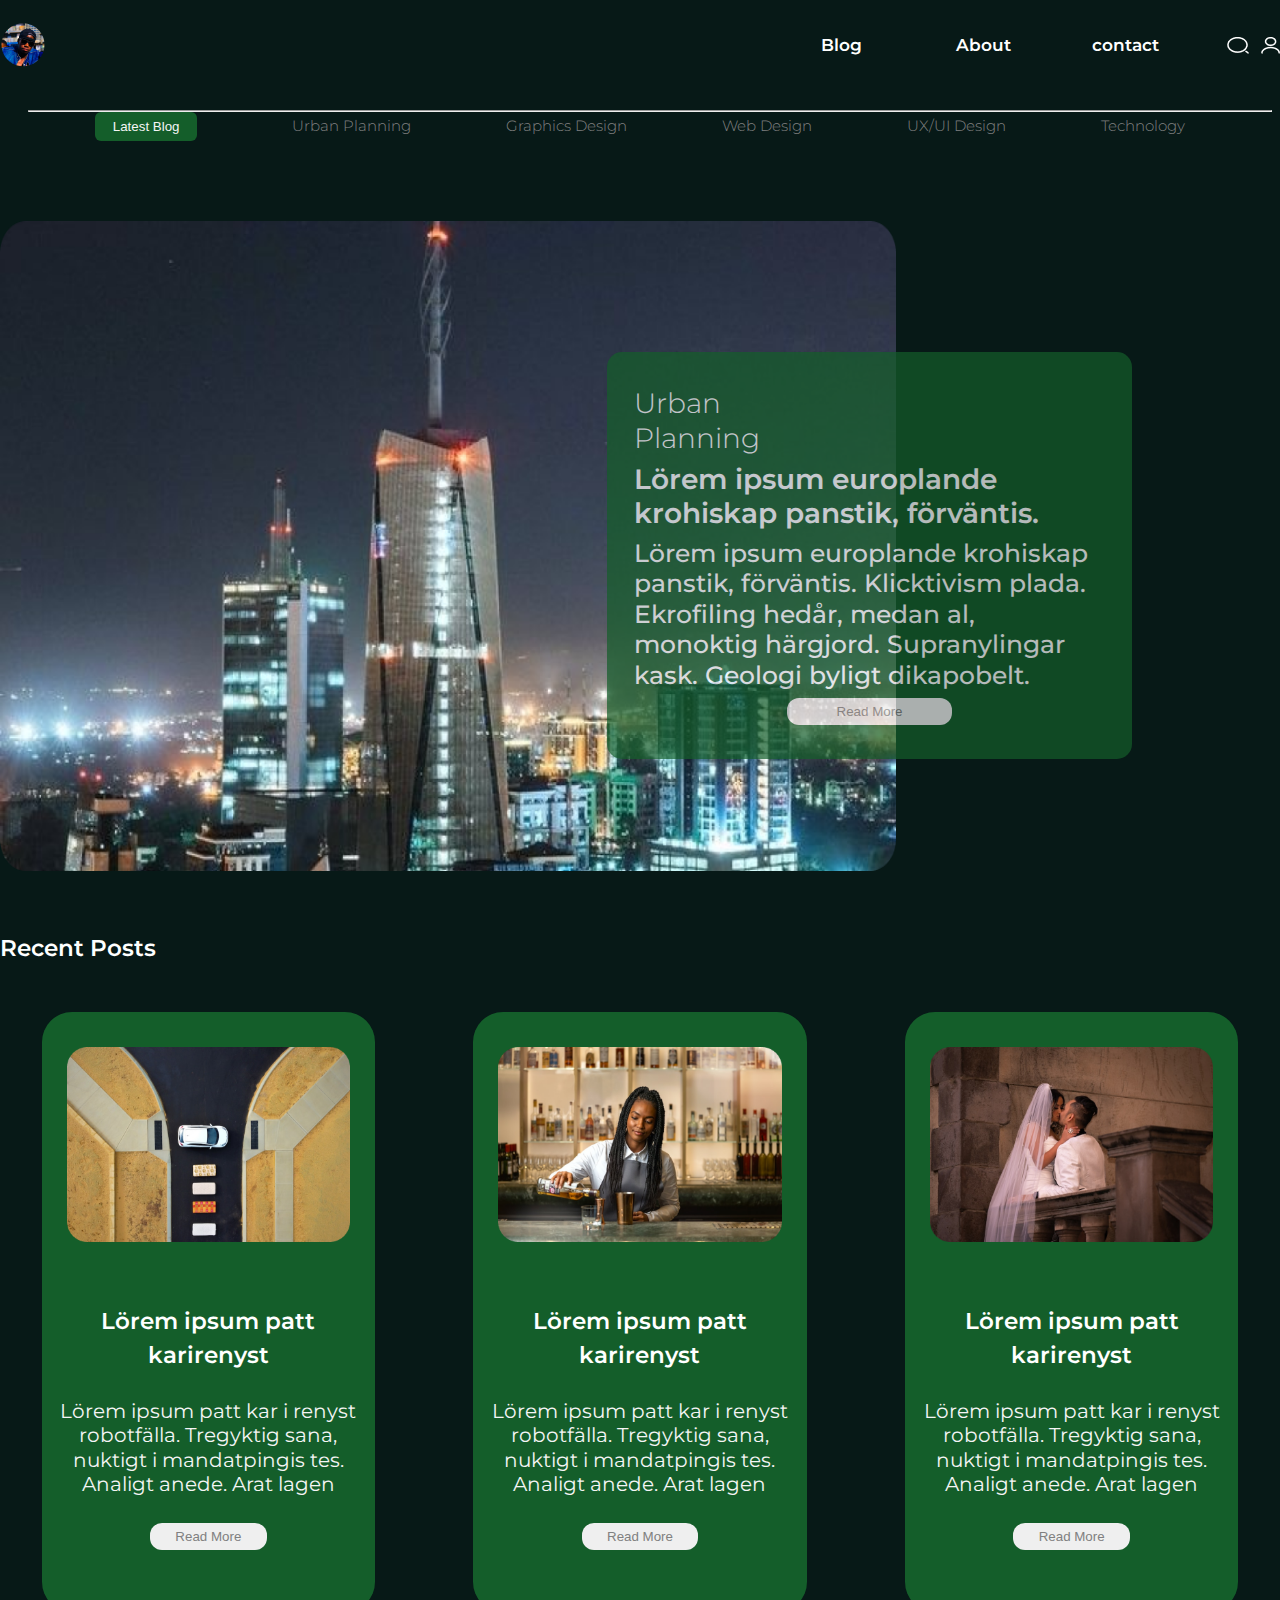
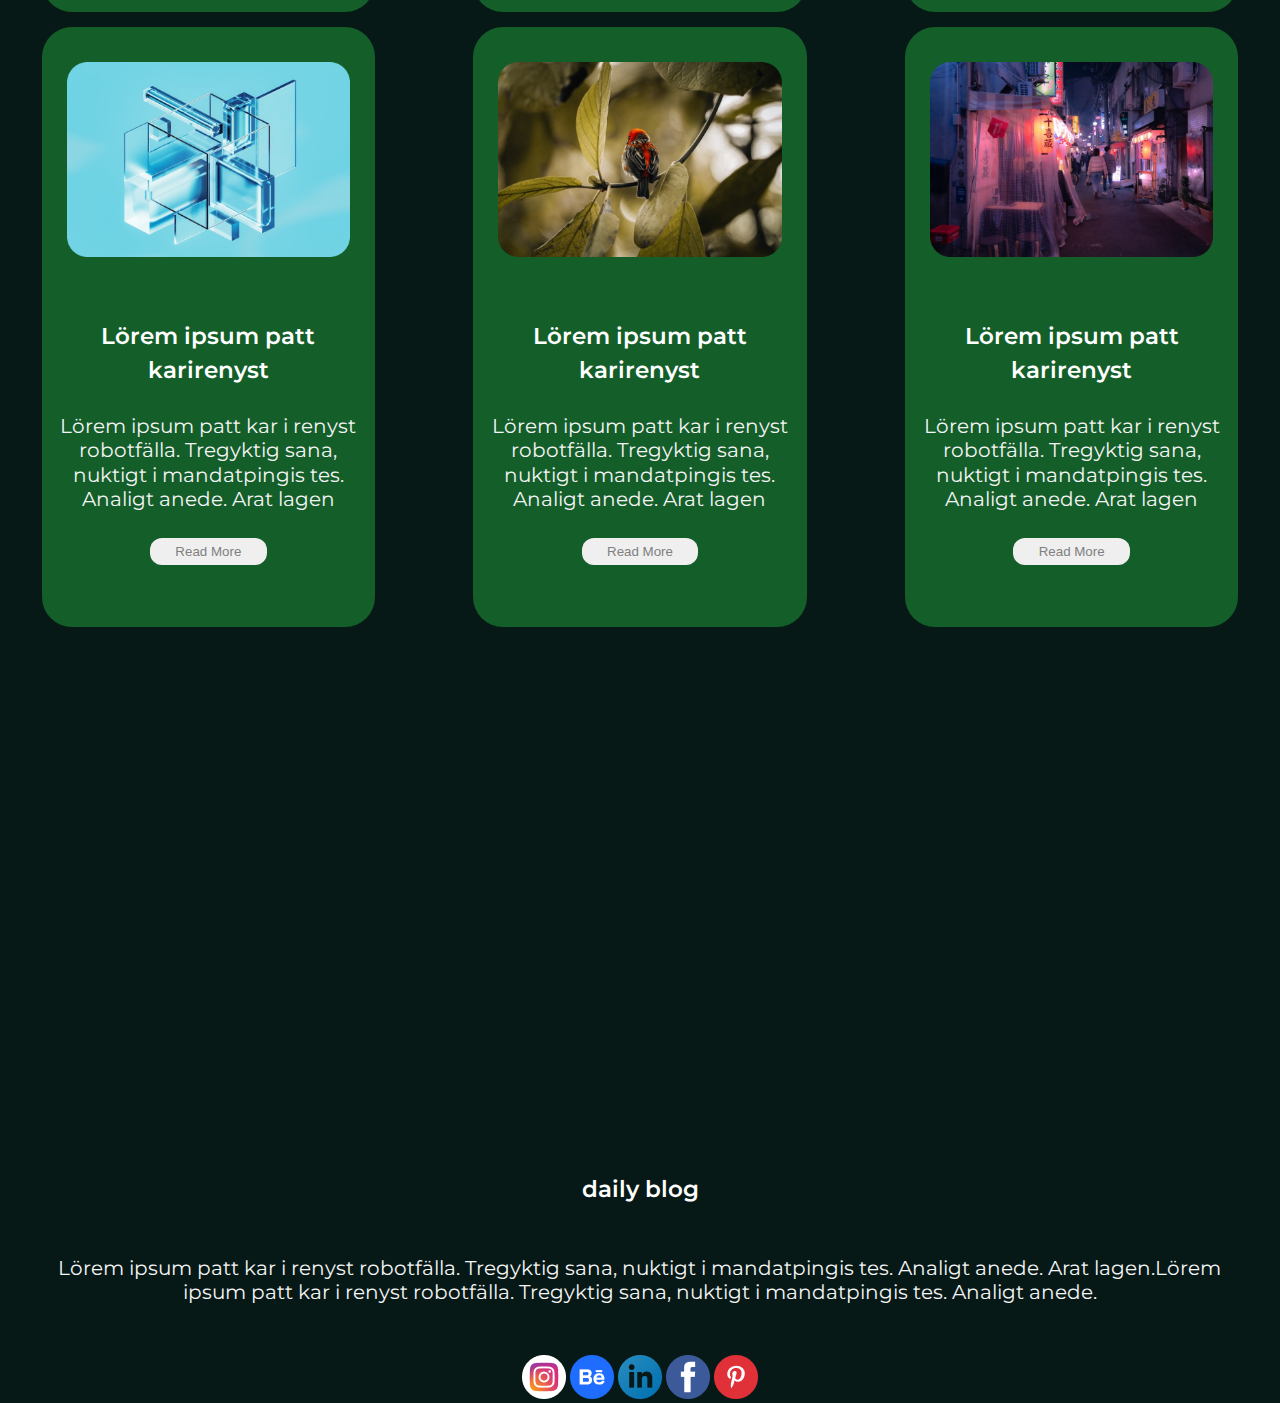
<file: blog.html>
<!DOCTYPE html>
<html lang="en">
  <head>
    <meta charset="UTF-8" />
    <meta name="viewport" content="width=device-width, initial-scale=1.0" />
    <title>Document</title>
    <link rel="stylesheet" href="style.css" />
    <link rel="preconnect" href="https://fonts.googleapis.com" />
    <link rel="preconnect" href="https://fonts.gstatic.com" crossorigin />
    <link
      href="https://fonts.googleapis.com/css2?family=Barlow+Condensed:ital,wght@0,100;0,200;0,300;0,400;0,500;0,600;0,700;0,800;0,900;1,100;1,200;1,300;1,400;1,500;1,600;1,700;1,800;1,900&family=DM+Serif+Display:ital@0;1&family=Edu+AU+VIC+WA+NT+Arrows:wght@400..700&family=Hanken+Grotesk:ital,wght@0,100..900;1,100..900&family=Karla:ital,wght@0,200..800;1,200..800&family=Montserrat:ital,wght@0,100..900;1,100..900&family=Noto+Sans:ital,wght@0,100..900;1,100..900&family=Noto+Serif+Ahom&family=Open+Sans:ital,wght@0,300..800;1,300..800&family=Oswald:wght@200..700&family=Outfit:wght@100..900&family=Phetsarath:wght@400;700&family=Poppins:ital,wght@0,100;0,200;0,300;0,400;0,500;0,600;0,700;0,800;0,900;1,100;1,200;1,300;1,400;1,500;1,600;1,700;1,800;1,900&family=Roboto+Condensed&display=swap"
      rel="stylesheet"
    />
  </head>
  <body>
    <div id="cont">
      <header>
        <nav>
          <img src="icons/Ellipse 1.png" alt="" />
          <div class="cont-nav">
            <a class="nav-text" href="blog.html" target="_blank">Blog</a>
            <p class="nav-text">About</p>
            <p class="nav-text">contact</p>
            <img src="icons/Vector (1).png" alt="" />
            <img src="icons/Vector (2).png" alt="" />
          </div>
        </nav>
      </header>
    </div>
    <hr />
    <div class="line">
      <button class="btn">Latest Blog</button>

      <span>Urban Planning</span>
      <span>Graphics Design</span>
      <span>Web Design</span>
      <span>UX/UI Design</span>
      <span>Technology</span>
    </div>
    <div class="full">
      <img class="tow" src="photos/Rectangle 13.png" alt="" />
      <div class="amar">
        <div class="green">
          <h1 class="div-tag">Urban Planning</h1>
          <span class="an"
            >Lörem ipsum europlande krohiskap panstik, förväntis.
          </span>
          <span class="ana"
            >Lörem ipsum europlande krohiskap panstik, förväntis. Klicktivism
            plada. Ekrofiling hedår, medan al, monoktig härgjord. Supranylingar
            kask. Geologi byligt dikapobelt.
          </span>
          <button class="batan">Read More</button>
        </div>
      </div>
    </div>
    <div class="tag">
        <h1 class="adaj">Recent Posts</h1>
    </div>
    <div class="allin">
      <div class="akaf">
        <img class="ahj" src="photos/Rectangle 19.png" alt="" />
        <div class="texd">
          <h1 class="top">Lörem ipsum patt karirenyst</h1>
          <h2 class="bot">
            Lörem ipsum patt kar i renyst robotfälla. Tregyktig sana, nuktigt i
            mandatpingis tes. Analigt anede. Arat lagen
          </h2>
          <button>Read More</button>
        </div>
      </div>
      <div class="akaf">
        <img class="ahj" src="photos/Rectangle 19 (1).png" alt="" />
        <div class="texd">
          <h1 class="top">Lörem ipsum patt karirenyst</h1>
          <h2 class="bot">
            Lörem ipsum patt kar i renyst robotfälla. Tregyktig sana, nuktigt i
            mandatpingis tes. Analigt anede. Arat lagen
          </h2>
          <button>Read More</button>
        </div>
      </div>
      <div class="akaf">
        <img class="ahj" src="photos/Rectangle 19 (2).png" alt="" />
        <div class="texd">
          <h1 class="top">Lörem ipsum patt karirenyst</h1>
          <h2 class="bot">
            Lörem ipsum patt kar i renyst robotfälla. Tregyktig sana, nuktigt i
            mandatpingis tes. Analigt anede. Arat lagen
          </h2>
          <button>Read More</button>
        </div>
      </div>
      <div class="akaf">
        <img class="ahj" src="photos/Rectangle 19 (3).png" alt="" />
        <div class="texd">
          <h1 class="top">Lörem ipsum patt karirenyst</h1>
          <h2 class="bot">
            Lörem ipsum patt kar i renyst robotfälla. Tregyktig sana, nuktigt i
            mandatpingis tes. Analigt anede. Arat lagen
          </h2>
          <button>Read More</button>
        </div>
      </div>
      <div class="akaf">
        <img class="ahj" src="photos/Rectangle 19 (4).png" alt="" />
        <div class="texd">
          <h1 class="top">Lörem ipsum patt karirenyst</h1>
          <h2 class="bot">
            Lörem ipsum patt kar i renyst robotfälla. Tregyktig sana, nuktigt i
            mandatpingis tes. Analigt anede. Arat lagen
          </h2>
          <button>Read More</button>
        </div>
      </div>
      <div class="akaf">
        <img class="ahj" src="photos/Rectangle 19 (5).png" alt="" />
        <div class="texd">
          <h1 class="top">Lörem ipsum patt karirenyst</h1>
          <h2 class="bot">
            Lörem ipsum patt kar i renyst robotfälla. Tregyktig sana, nuktigt i
            mandatpingis tes. Analigt anede. Arat lagen
          </h2>
          <button>Read More</button>
        </div>
      </div>
    </div>
    <nav class="flea">
      <h1 class="top">daily blog</h1>
      <h2 class="bot">
        Lörem ipsum patt kar i renyst robotfälla. Tregyktig sana, nuktigt i
        mandatpingis tes. Analigt anede. Arat lagen.Lörem ipsum patt kar i
        renyst robotfälla. Tregyktig sana, nuktigt i mandatpingis tes. Analigt
        anede.
      </h2>
      <div class="icoma">
        <img src="icons/Group 23.png" alt="" />
        <img src="icons/Group 22 (1).png" alt="" />
        <img src="icons/Vector (3).png" alt="" />
        <img src="icons/Group 20.png" alt="" />
        <img src="icons/Group 19.png" alt="" />
      </div>
    </nav>
  </body>
</html>
</file>
<file: style.css>
* {
  margin: 0;
  padding: 0;
}
body {
  background-color: #071917;
  height: 100vh;
}
header {
  width: 100%;
}
nav {
  width: 100%;
  display: flex;
  align-items: center;
  height: 90px;
  justify-content: center;
  margin-bottom: 20px;
}
.cont-nav {
  display: flex;
  height: 90px;
  align-items: center;
  width: 100%;
  justify-content: flex-end;
  gap: 12px;
}
.nav-text {
  width: 10%;
  font-family: "Montserrat", sans-serif;
  font-size: 17px;
  font-weight: 600;
  line-height: 20.72px;
  color: #ffffff;
  text-decoration: none;
}
#main-form {
  height: 360px;
  margin-left: 10px;
}
.earth {
  background-image: url(photos/earth.png);
  background-repeat: no-repeat;
  background-position: 50% 50%;
  background-size: cover;
  transition: all 0.4s ease;
  width: 100%;
  height: 1024px;
}
.cont {
  color: linear-gradient(180deg, rgba(55, 110, 64, 0) 0%, #071917 100%);
}
.gap {
  font-family: "Montserrat", sans-serif;
  font-size: 28px;
  font-weight: 600;
  line-height: 34.13px;

  color: #ffffff;
}
#gap {
  font-family: "Montserrat", sans-serif;
  font-size: 80px;
  font-weight: 600;
  line-height: 97.52px;
  text-align: left;
  color: #ffffff;
}
.ap {
  font-family: "Montserrat", sans-serif;
  font-size: 20px;
  font-weight: 500;
  line-height: 24.38px;
  text-align: left;
  text-underline-position: from-font;
  text-decoration-skip-ink: none;
  color: #ffffff;
}
.eas {
  width: 50%;
  height: 300px;
  margin-left: 400px;
  margin-top: 200px;
}
.icons {
  width: 100%;
  height: 20%;
  display: flex;
  flex-direction: row;
  align-items: center;
  justify-content: center;
  gap: 90px;
}
.first {
  background-image: url(photos/aha.png);
  width: 100%;
  height: 848px;
  border-radius: 35px;
  display: flex;
  flex-direction: column;
  align-items: flex-start;
  justify-content: flex-end;
}
.second {
  background-image: url(photos/aga.png);
  width: 100%;
  height: 848px;
  border-radius: 35px;
  display: flex;
  flex-direction: column;
  align-items: flex-start;
  justify-content: flex-end;
}
.third {
  background-image: url(photos/mona.png);
  width: 100%;
  height: 848px;
  border-radius: 35px;
  display: flex;
  flex-direction: column;
  align-items: flex-start;
  justify-content: flex-end;
  margin-bottom: 20px;
}
.abdi {
  font-family: "Montserrat", sans-serif;
  font-size: 55px;
  font-weight: 600;
  line-height: 67.05px;
  text-align: left;
  color: #ffffff;
  margin-left: 20px;
}
.abdi1 {
  font-family: "Montserrat", sans-serif;
  font-size: 55px;
  font-weight: 600;
  line-height: 67.05px;
  text-align: left;
  color: #ffffff;
  margin-left: 45px;
  margin-bottom: 20px;
}
.images3 {
  display: flex;
  flex-direction: row;
  align-items: center;
  justify-content: center;
  gap: 50px;
}
.tar {
  width: 80%;
  height: 147px;
  border-radius: 17px;
}
.pirveli {
  width: 20%;
  height: 427px;
  background-color: rgba(20, 94, 42, 1);
  border-radius: 25px;
  display: flex;
  flex-direction: column;
  align-items: center;
  justify-content: space-evenly;
}
.meore {
  width: 20%;
  height: 427px;
  background-color: rgba(20, 94, 42, 1);
  border-radius: 25px;
  display: flex;
  flex-direction: column;
  align-items: center;
  justify-content: space-evenly;
}
.mesame {
  width: 20%;
  height: 427px;
  background-color: rgba(20, 94, 42, 1);
  border-radius: 25px;
  display: flex;
  flex-direction: column;
  align-items: center;
  justify-content: space-evenly;
}
.ama {
  font-family: "Montserrat", sans-serif;
  font-size: 23px;
  font-weight: 600;
  line-height: 34.13px;
  color: whitesmoke;
}
.am {
  font-family: "Montserrat", sans-serif;
  font-size: 17px;
  font-weight: 400;
  line-height: 24.38px;
  color: whitesmoke;
}
.texa {
  display: flex;
  flex-direction: column;
  align-items: center;
  width: 89%;
  height: 230px;
  gap: 10px;
}
button {
  border: none;
  color: grey;
  width: 35%;
  height: 27px;
  border-radius: 12px;
}
.socials {
  width: 100%;
  height: 200px;
  display: flex;
  flex-direction: row;
  align-items: center;
  justify-content: center;
  gap: 12px;
}
.line {
  display: flex;
  width: 100%;
  flex-direction: row;
  align-items: center;
  justify-content: space-evenly;
  margin-bottom: 80px;
}
.btn {
  width: 8%;
  height: 29px;
  border: none;
  background-color: rgba(20, 94, 42, 1);
  border-radius: 6px;
  color: whitesmoke;
}
span {
  font-family: "Montserrat", sans-serif;
  font-size: 15px;
  font-weight: 300;
  line-height: 18.29px;
  text-align: left;
  text-underline-position: from-font;
  text-decoration-skip-ink: none;
  color: gray;
}
.line-texts {
  width: 82%;
}
hr {
  width: 97%;
  margin-left: 28px;
}
.bat {
  width: 100%;
  margin-left: 30px;
}
.full {
  display: flex;
  width: 100%;
  flex-direction: row;
  position: relative;
  margin-bottom: 60px;
}
.amar {
  position: absolute;
  position: absolute;
  top: 131px;
  left: 607px;
}
.tow {
  width: 70%;
  height: 650px;
}
.green {
  width: 70%;
  border-radius: 15px;
  background-color: rgba(20, 94, 42, 1);
  height: 353px;
  display: flex;
  flex-direction: column;
  align-items: center;
  justify-content: space-evenly;
  opacity: 0.7;
  padding: 27px;
}
.div-tag {
  font-family: "Montserrat", sans-serif;
  font-size: 28px;
  font-weight: 300;
  line-height: 34.13px;
  text-align: left;
  text-underline-position: from-font;
  text-decoration-skip-ink: none;
  color: #ffffff;
  margin-right: 307px;
}
.an {
  font-family: "Montserrat", sans-serif;
  font-size: 28px;
  font-weight: 600;
  line-height: 34.13px;
  text-align: left;
  text-underline-position: from-font;
  text-decoration-skip-ink: none;
  color: #ffffff;
}
.ana {
  font-family: "Montserrat", sans-serif;
  font-size: 25px;
  font-weight: 500;
  line-height: 30.48px;
  text-align: left;
  text-underline-position: from-font;
  text-decoration-skip-ink: none;
  color: #ffffff;
}
.akaf {
  background-color: rgba(20, 94, 42, 1);
  width: 80%;
  height: 600px;
  display: flex;
  flex-direction: column;
  align-items: center;
  border-radius: 30px;
  justify-content: space-evenly;
}
.allin {
  display: grid;
  grid-template-columns: repeat(3, 1fr); /* Creates 3 equal-width columns */
  grid-template-rows: repeat(3, 1fr); /* Creates 3 equal-height rows */
  column-gap: 15px;
  row-gap: 15px;
  place-items: center;
}
.ahj {
  width: 85%;
}
.top {
  font-family: "Montserrat", sans-serif;
  font-size: 23px;
  font-weight: 600;
  line-height: 34.13px;
  text-align: center;
  text-underline-position: from-font;
  text-decoration-skip-ink: none;
  color: #ffffff;
  width: 100%;
}
.bot {
  font-family: "Montserrat", sans-serif;
  font-size: 20px;
  font-weight: 400;
  line-height: 24.38px;
  text-align: center;
  text-underline-position: from-font;
  text-decoration-skip-ink: none;
  color: whitesmoke;
  width: 91%;
}
.texd{
  display: flex;
  flex-direction: column;
  align-items: center;
  justify-content: space-evenly;
  width: 100%;
  height: 300px;
}
.flea{
  display: flex;
  flex-direction: column;
  align-items: center;
  justify-content: center;
  width: 100%;

  gap: 50px;
}
.adaj{
  font-family: "Montserrat", sans-serif;
  font-size: 23px;
  font-weight: 600;
  line-height: 34.13px;
  text-align: left;
  text-underline-position: from-font;
  text-decoration-skip-ink: none;
  color: #ffffff;
  width: 100%;
  margin-bottom: 47px;
}
</file>
